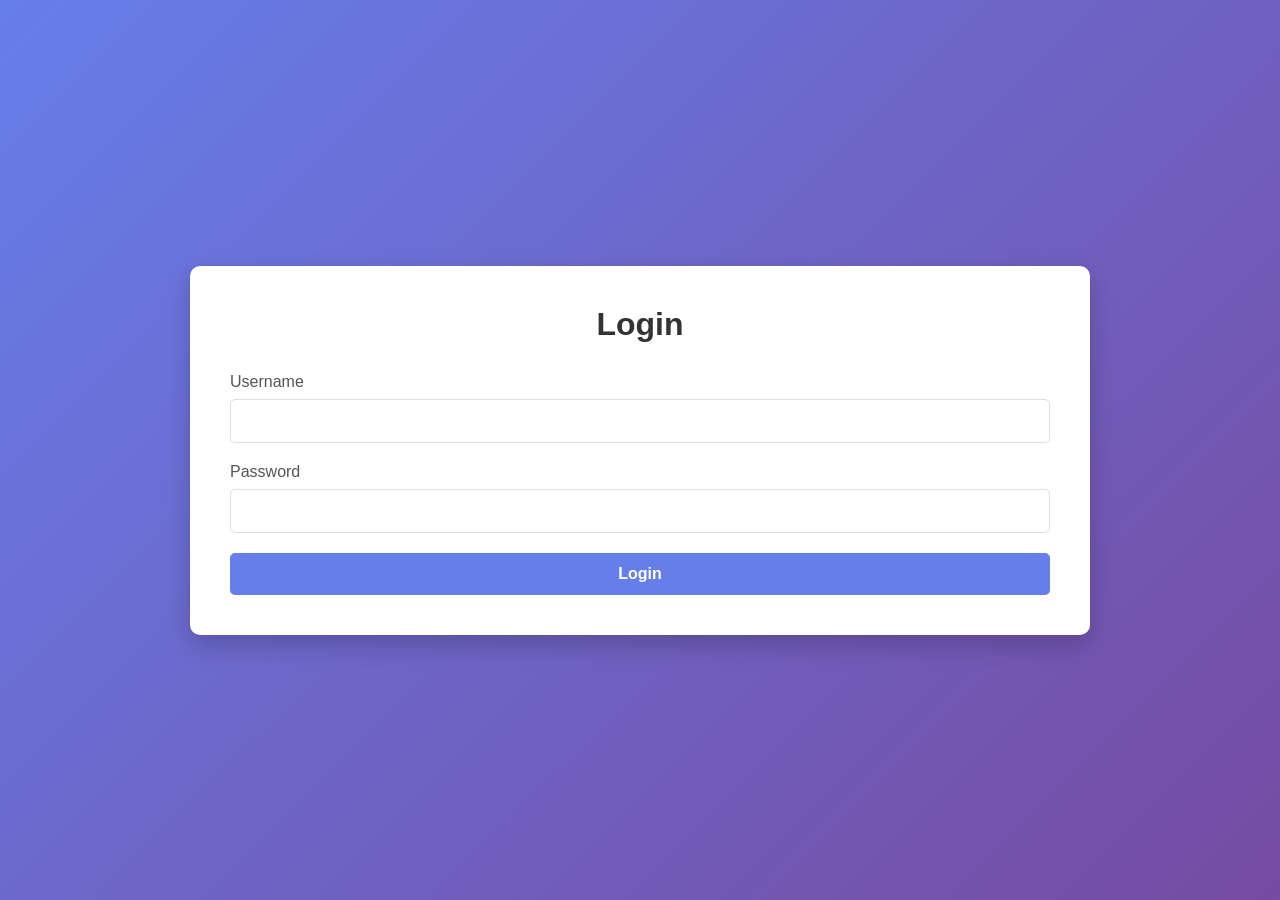
<file: src/main/resources/static/index.html>
<!DOCTYPE html>
<html lang="en">
<head>
    <meta charset="UTF-8">
    <meta content="width=device-width, initial-scale=1.0" name="viewport">
    <title>Login - JWT Authentication</title>
    <link href="styles.css" rel="stylesheet">
</head>
<body>
<div class="container">
    <div class="login-card">
        <h1>Login</h1>
        <form id="loginForm">
            <div class="form-group">
                <label for="username">Username</label>
                <input id="username" name="username" required type="text">
            </div>
            <div class="form-group">
                <label for="password">Password</label>
                <input id="password" name="password" required type="password">
            </div>
            <button class="btn btn-primary" type="submit">Login</button>
        </form>
        <div class="error-message" id="error"></div>
    </div>
</div>
<script src="app.js"></script>
</body>
</html>
</file>
<file: src/main/resources/static/styles.css>
* {
    margin: 0;
    padding: 0;
    box-sizing: border-box;
}

body {
    font-family: 'Segoe UI', Tahoma, Geneva, Verdana, sans-serif;
    background: linear-gradient(135deg, #667eea 0%, #764ba2 100%);
    min-height: 100vh;
    display: flex;
    align-items: center;
    justify-content: center;
    padding: 20px;
}

.container {
    width: 100%;
    max-width: 900px;
}

.login-card {
    background: white;
    padding: 40px;
    border-radius: 10px;
    box-shadow: 0 10px 25px rgba(0, 0, 0, 0.2);
}

.login-card h1 {
    text-align: center;
    color: #333;
    margin-bottom: 30px;
}

.form-group {
    margin-bottom: 20px;
}

.form-group label {
    display: block;
    margin-bottom: 8px;
    color: #555;
    font-weight: 500;
}

.form-group input {
    width: 100%;
    padding: 12px;
    border: 1px solid #ddd;
    border-radius: 5px;
    font-size: 16px;
    transition: border-color 0.3s;
}

.form-group input:focus {
    outline: none;
    border-color: #667eea;
}

.btn {
    width: 100%;
    padding: 12px;
    border: none;
    border-radius: 5px;
    font-size: 16px;
    font-weight: 600;
    cursor: pointer;
    transition: background-color 0.3s;
}

.btn-primary {
    background: #667eea;
    color: white;
}

.btn-primary:hover {
    background: #5568d3;
}

.btn-secondary {
    background: #6c757d;
    color: white;
    width: auto;
    padding: 10px 20px;
}

.btn-secondary:hover {
    background: #5a6268;
}

.error-message {
    color: #dc3545;
    text-align: center;
    margin-top: 15px;
    font-size: 14px;
    display: none;
}

.error-message.show {
    display: block;
}

.header {
    display: flex;
    justify-content: space-between;
    align-items: center;
    margin-bottom: 30px;
    background: white;
    padding: 20px;
    border-radius: 10px;
    box-shadow: 0 10px 25px rgba(0, 0, 0, 0.2);
}

.header h1 {
    color: #333;
}

.user-info {
    color: #555;
    font-size: 14px;
    margin-top: 5px;
}

.view-mode {
    color: #777;
    font-size: 13px;
    margin-top: 3px;
    font-style: italic;
}

.users-container {
    background: white;
    padding: 30px;
    border-radius: 10px;
    box-shadow: 0 10px 25px rgba(0, 0, 0, 0.2);
}

.users-table {
    width: 100%;
    border-collapse: collapse;
}

.users-table th,
.users-table td {
    padding: 12px;
    text-align: left;
    border-bottom: 1px solid #ddd;
}

.users-table th {
    background: #f8f9fa;
    font-weight: 600;
    color: #333;
}

.users-table tr:hover {
    background: #f8f9fa;
}

.users-table th.sortable {
    cursor: pointer;
    user-select: none;
}

.users-table th.sortable:hover {
    background: #eef0f3;
}

.sort-arrow {
    font-size: 11px;
    color: #667eea;
}

.status-badge {
    display: inline-block;
    padding: 4px 10px;
    border-radius: 12px;
    font-size: 12px;
    font-weight: 600;
}

.status-badge.active {
    background: #d4edda;
    color: #155724;
}

.status-badge.banned {
    background: #f8d7da;
    color: #721c24;
}

.loading {
    text-align: center;
    color: #666;
    font-size: 18px;
    padding: 40px;
    display: none;
}

.loading.show {
    display: block;
}
</file>
